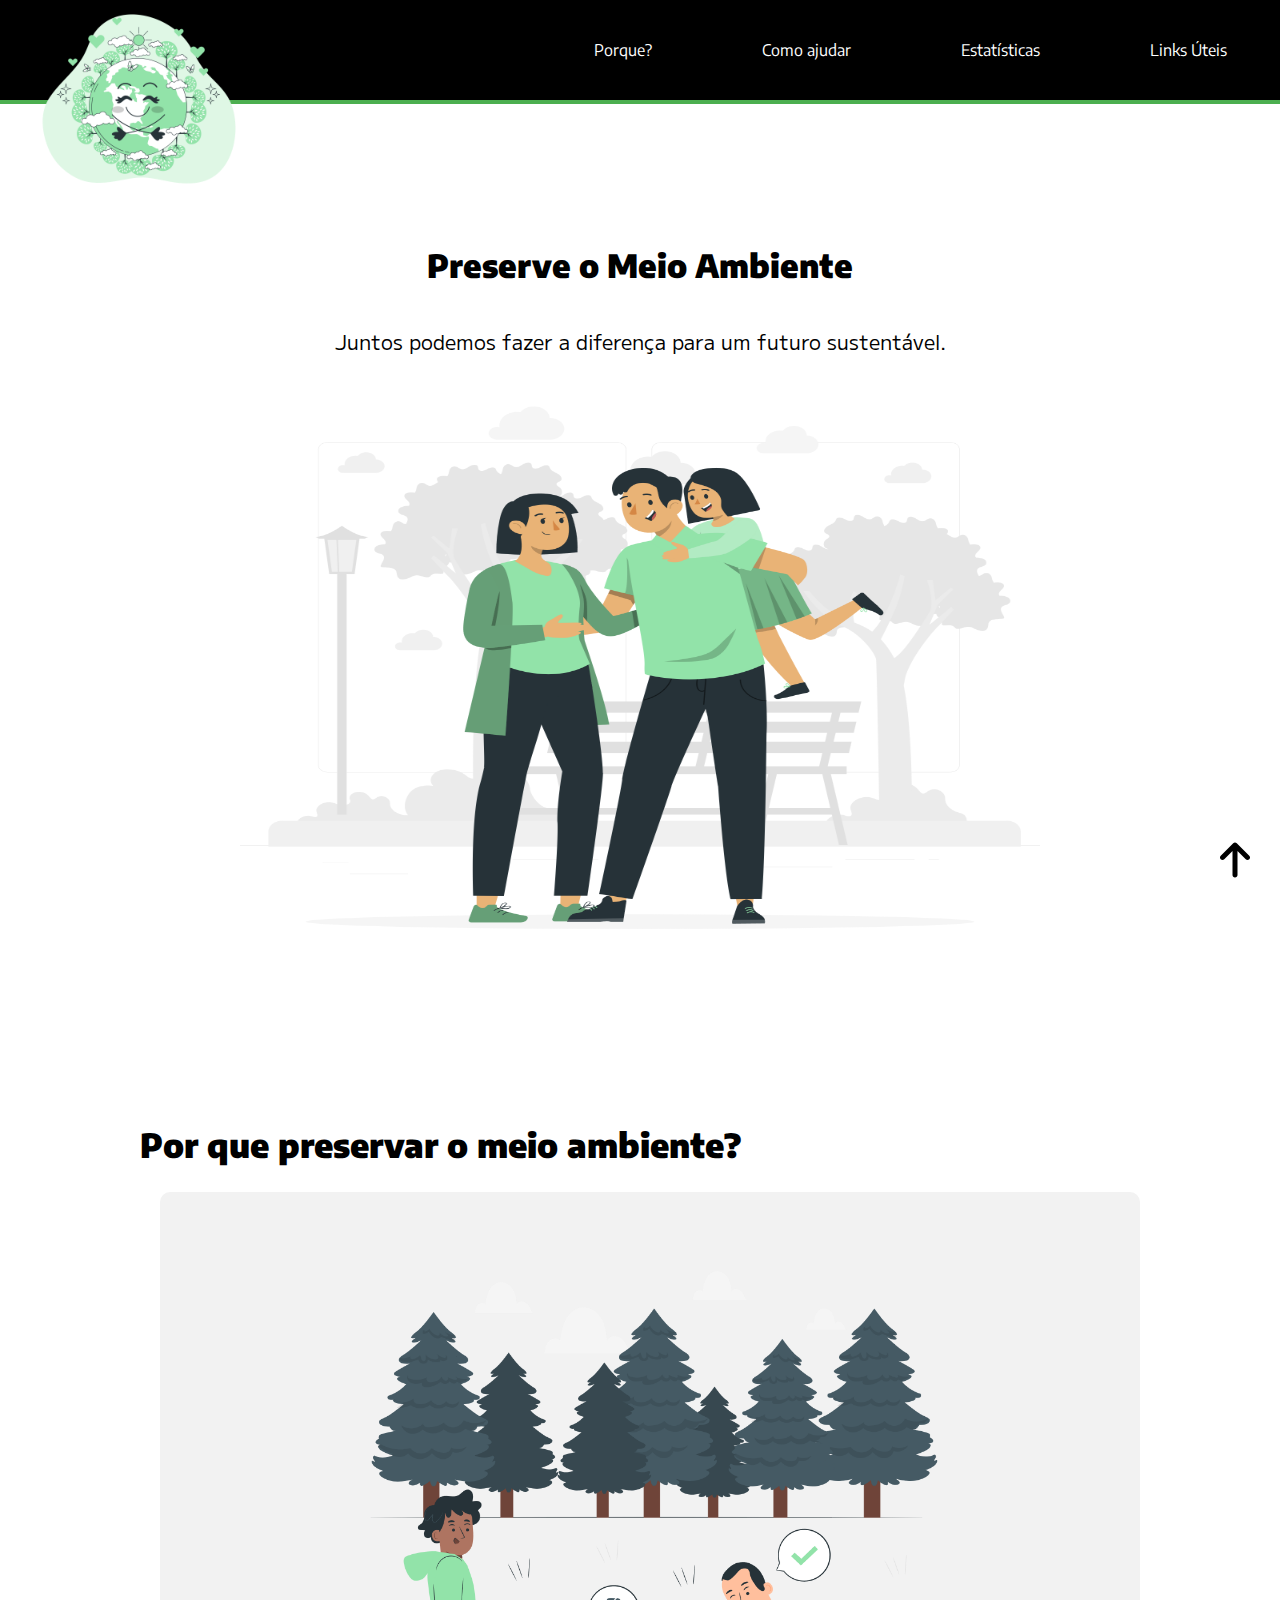
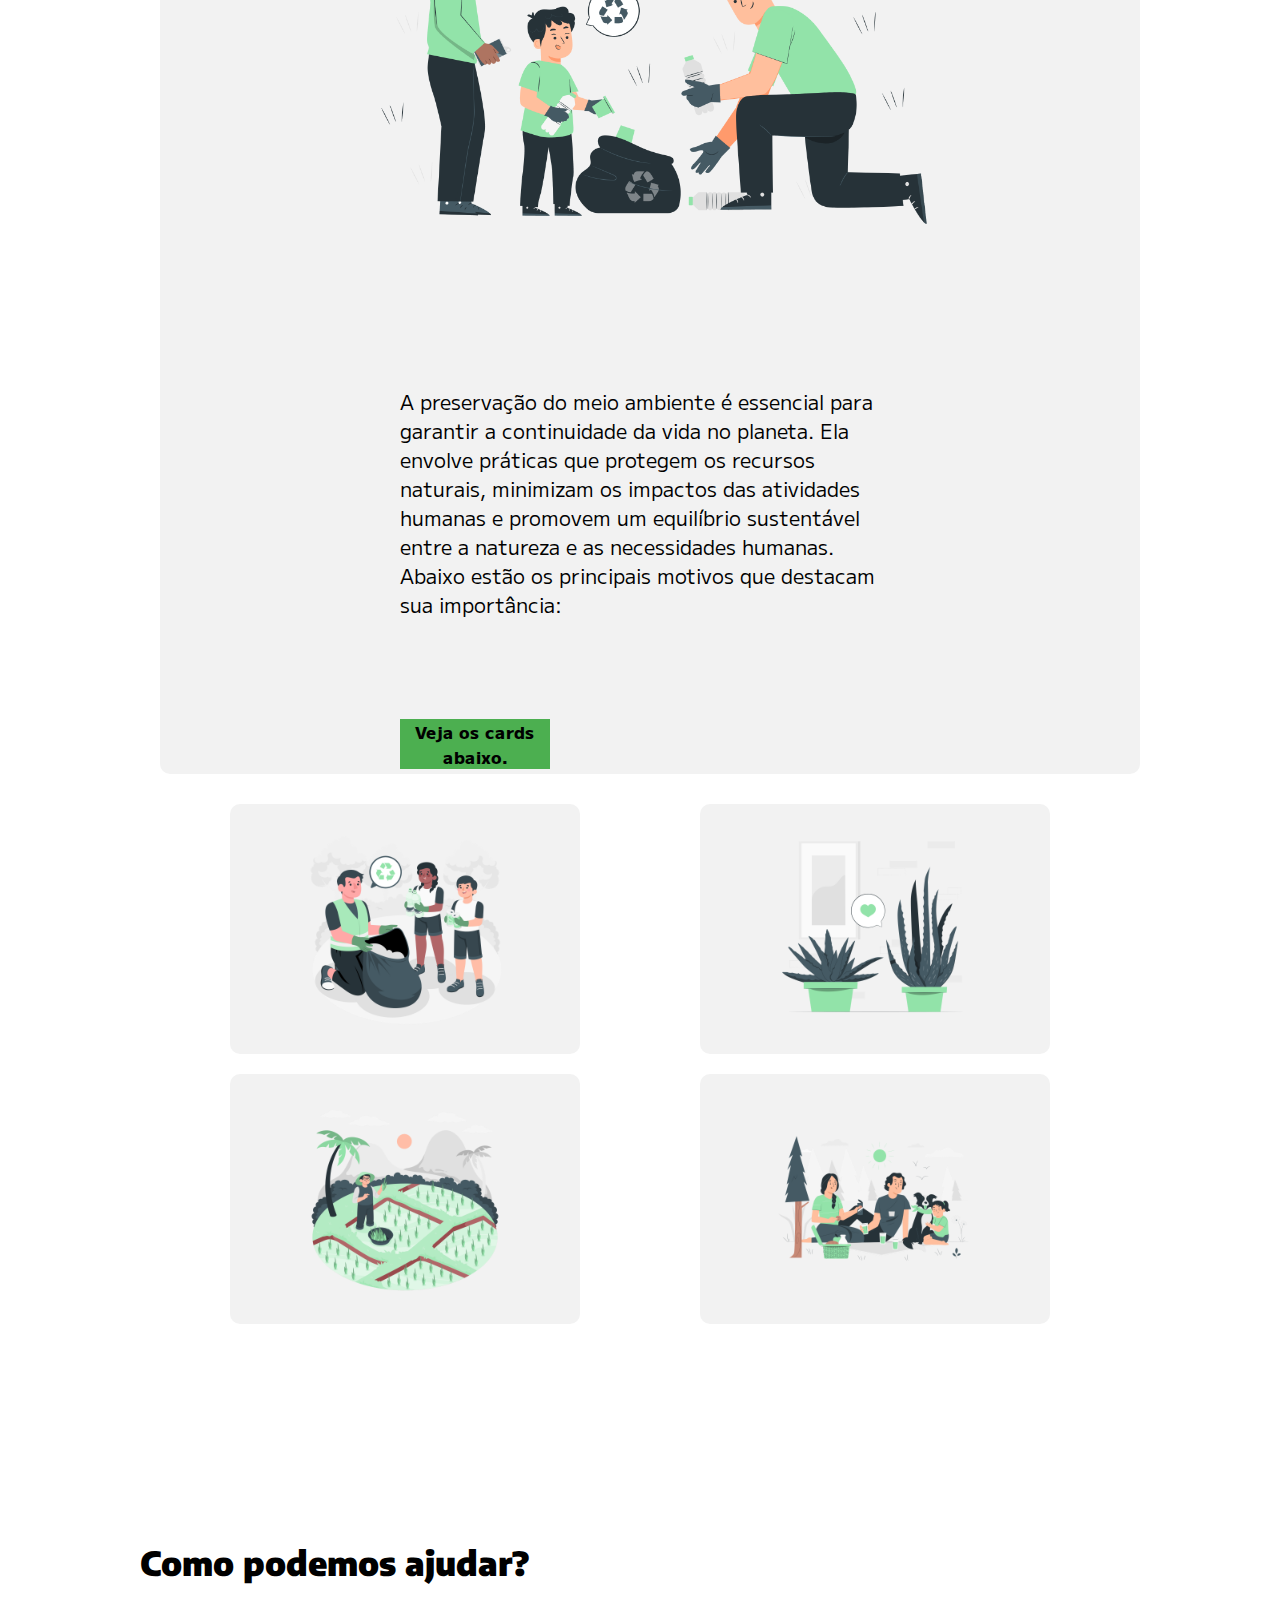
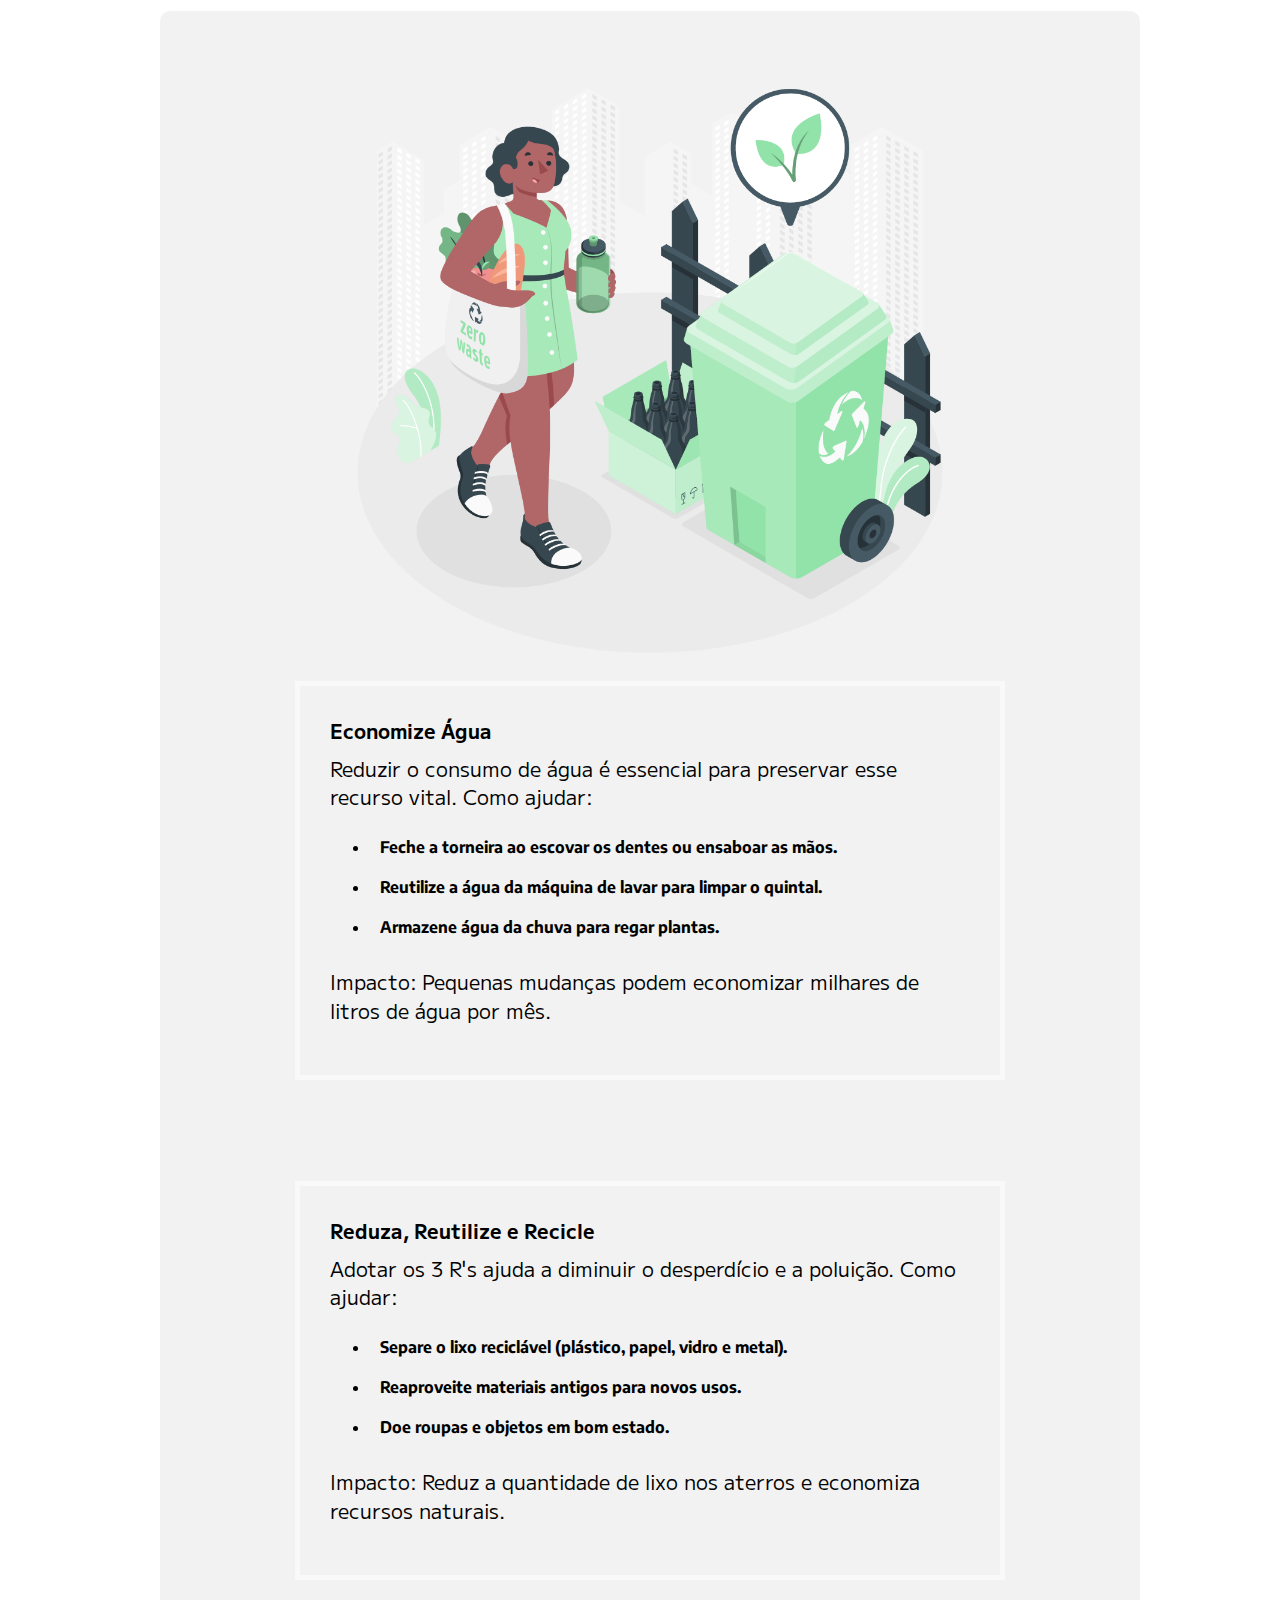
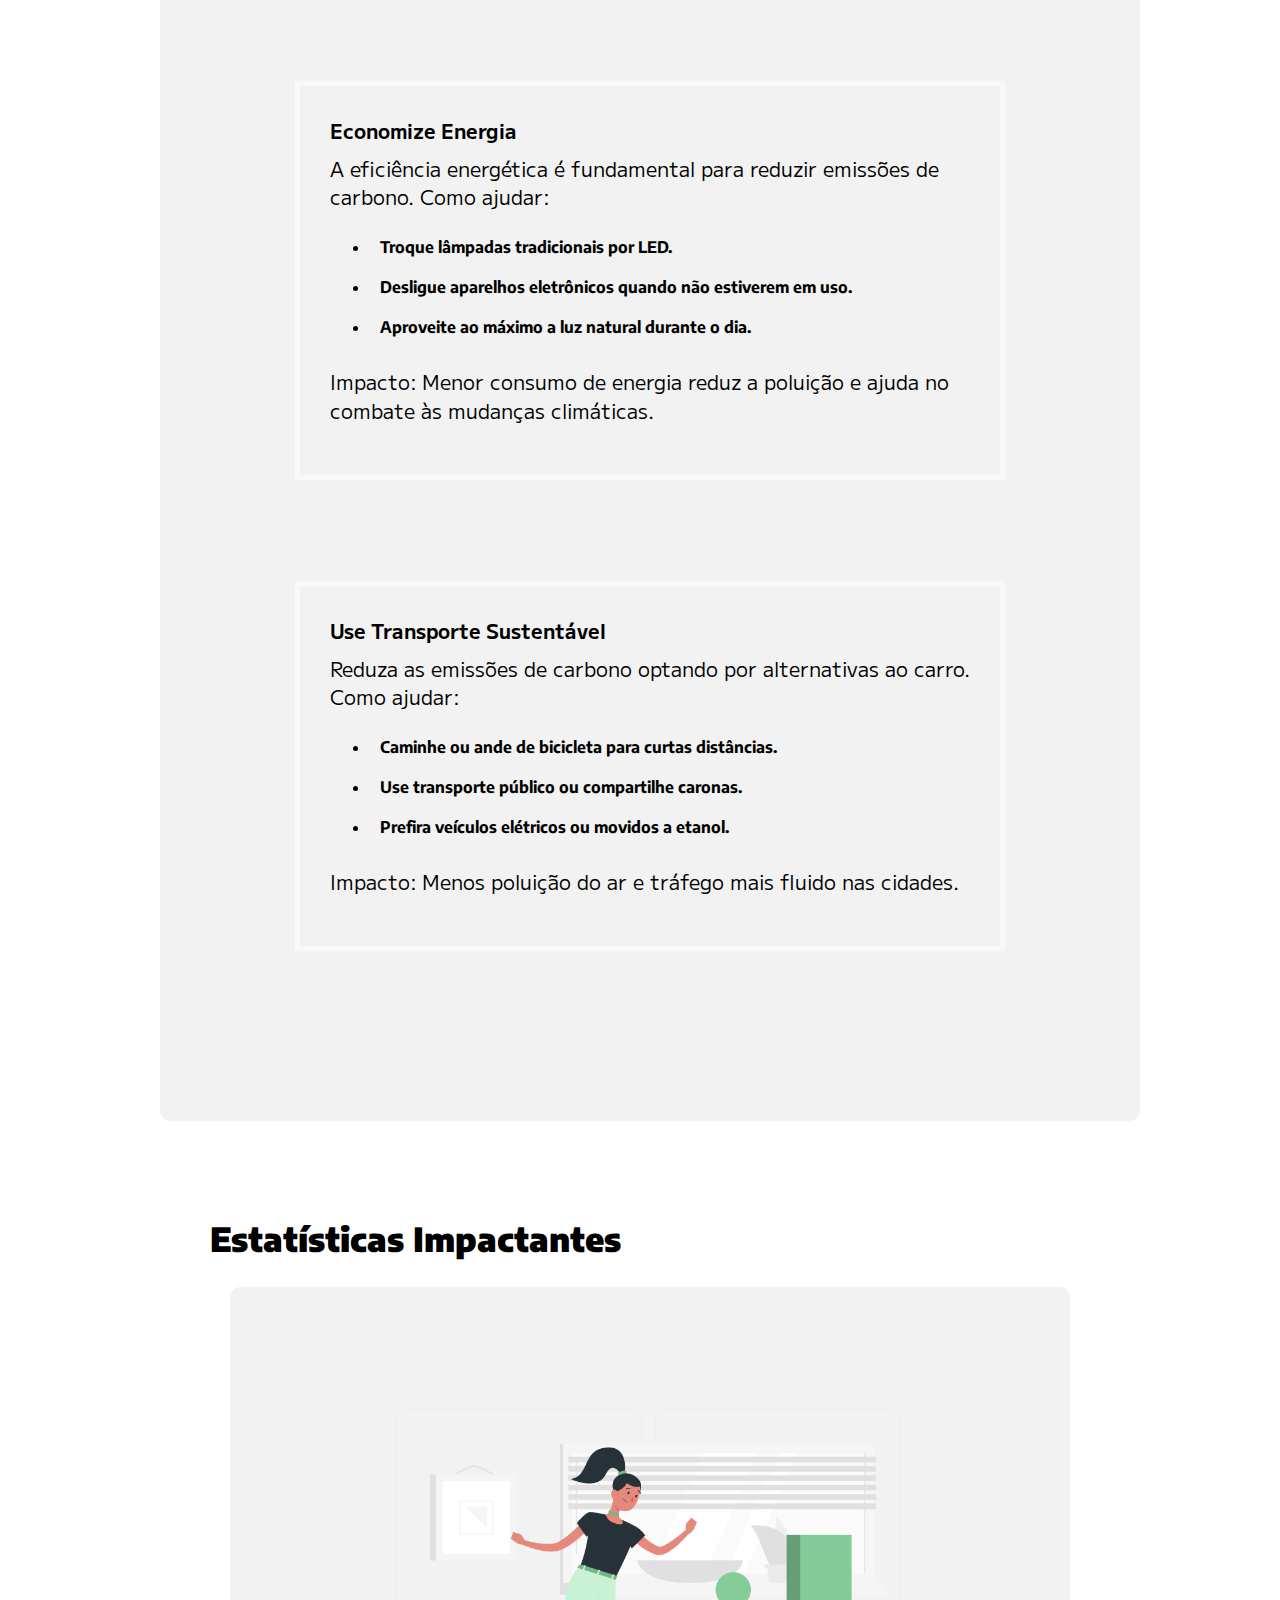
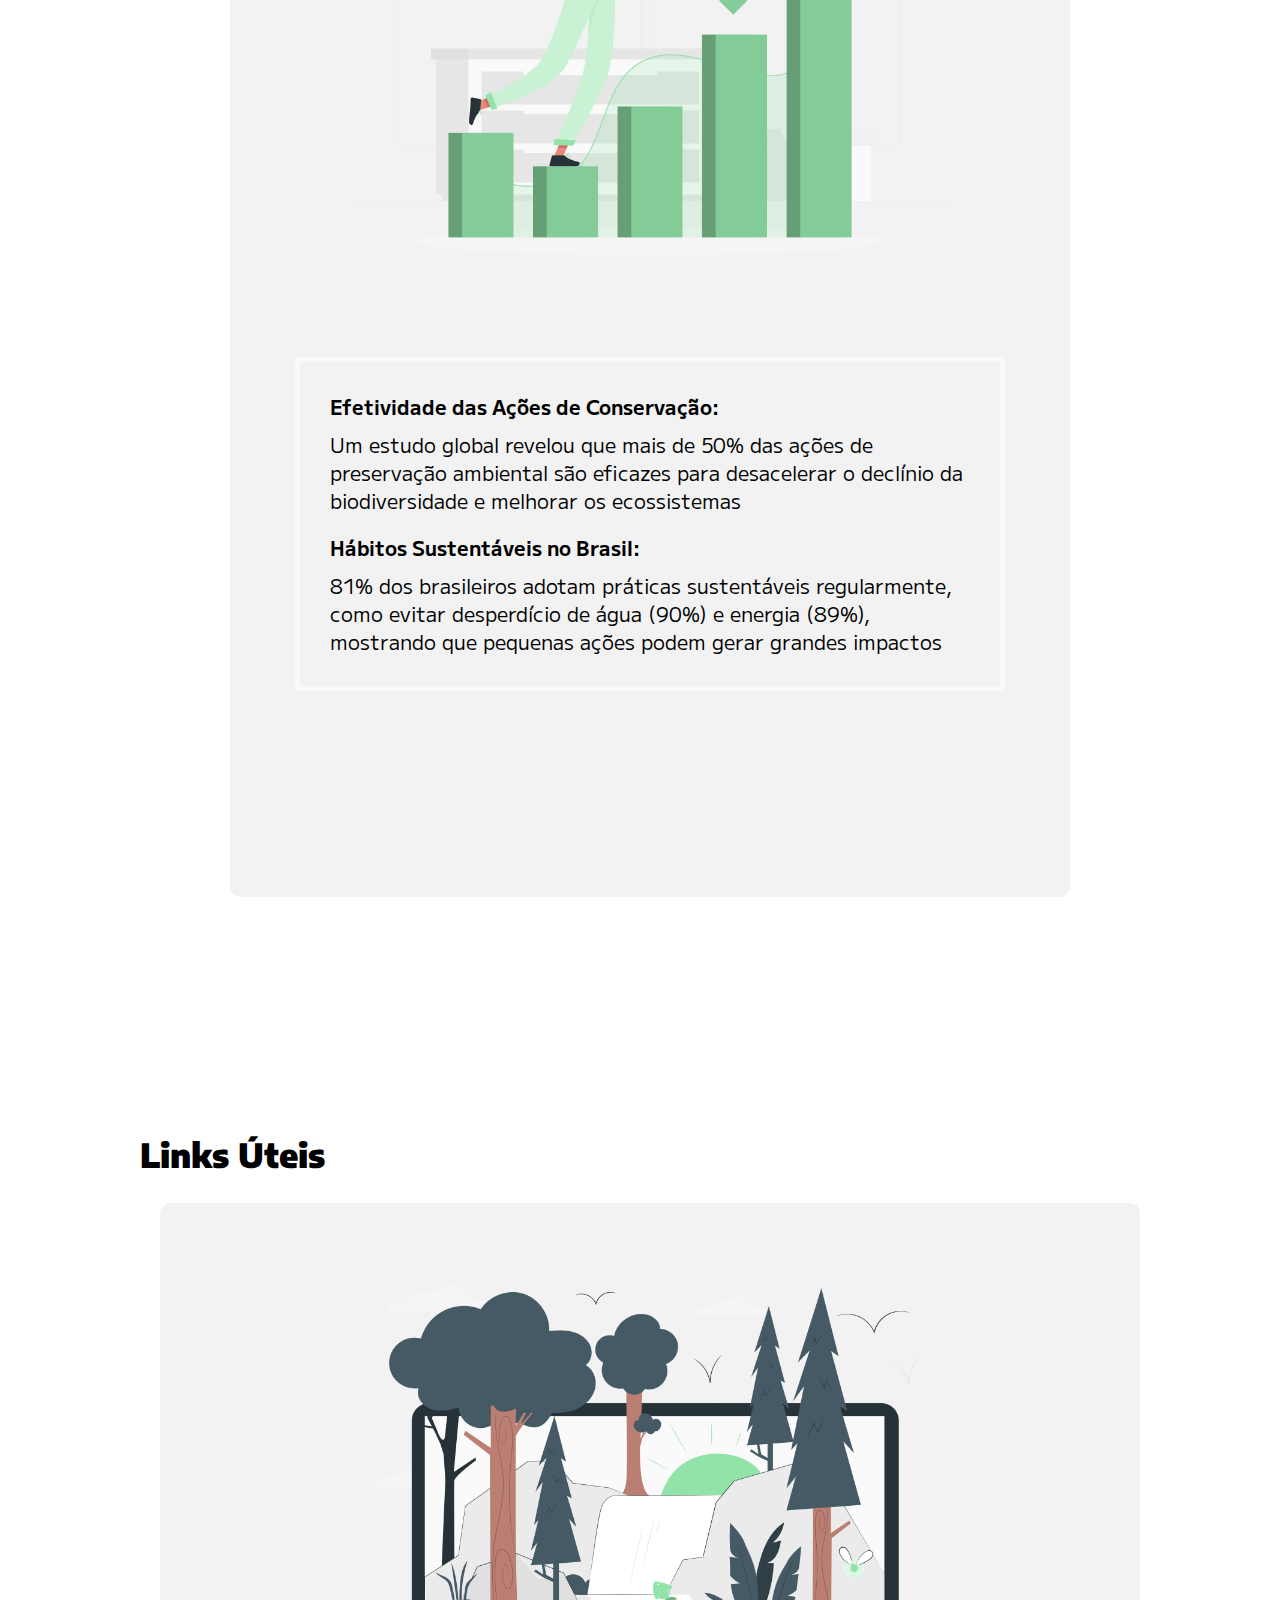
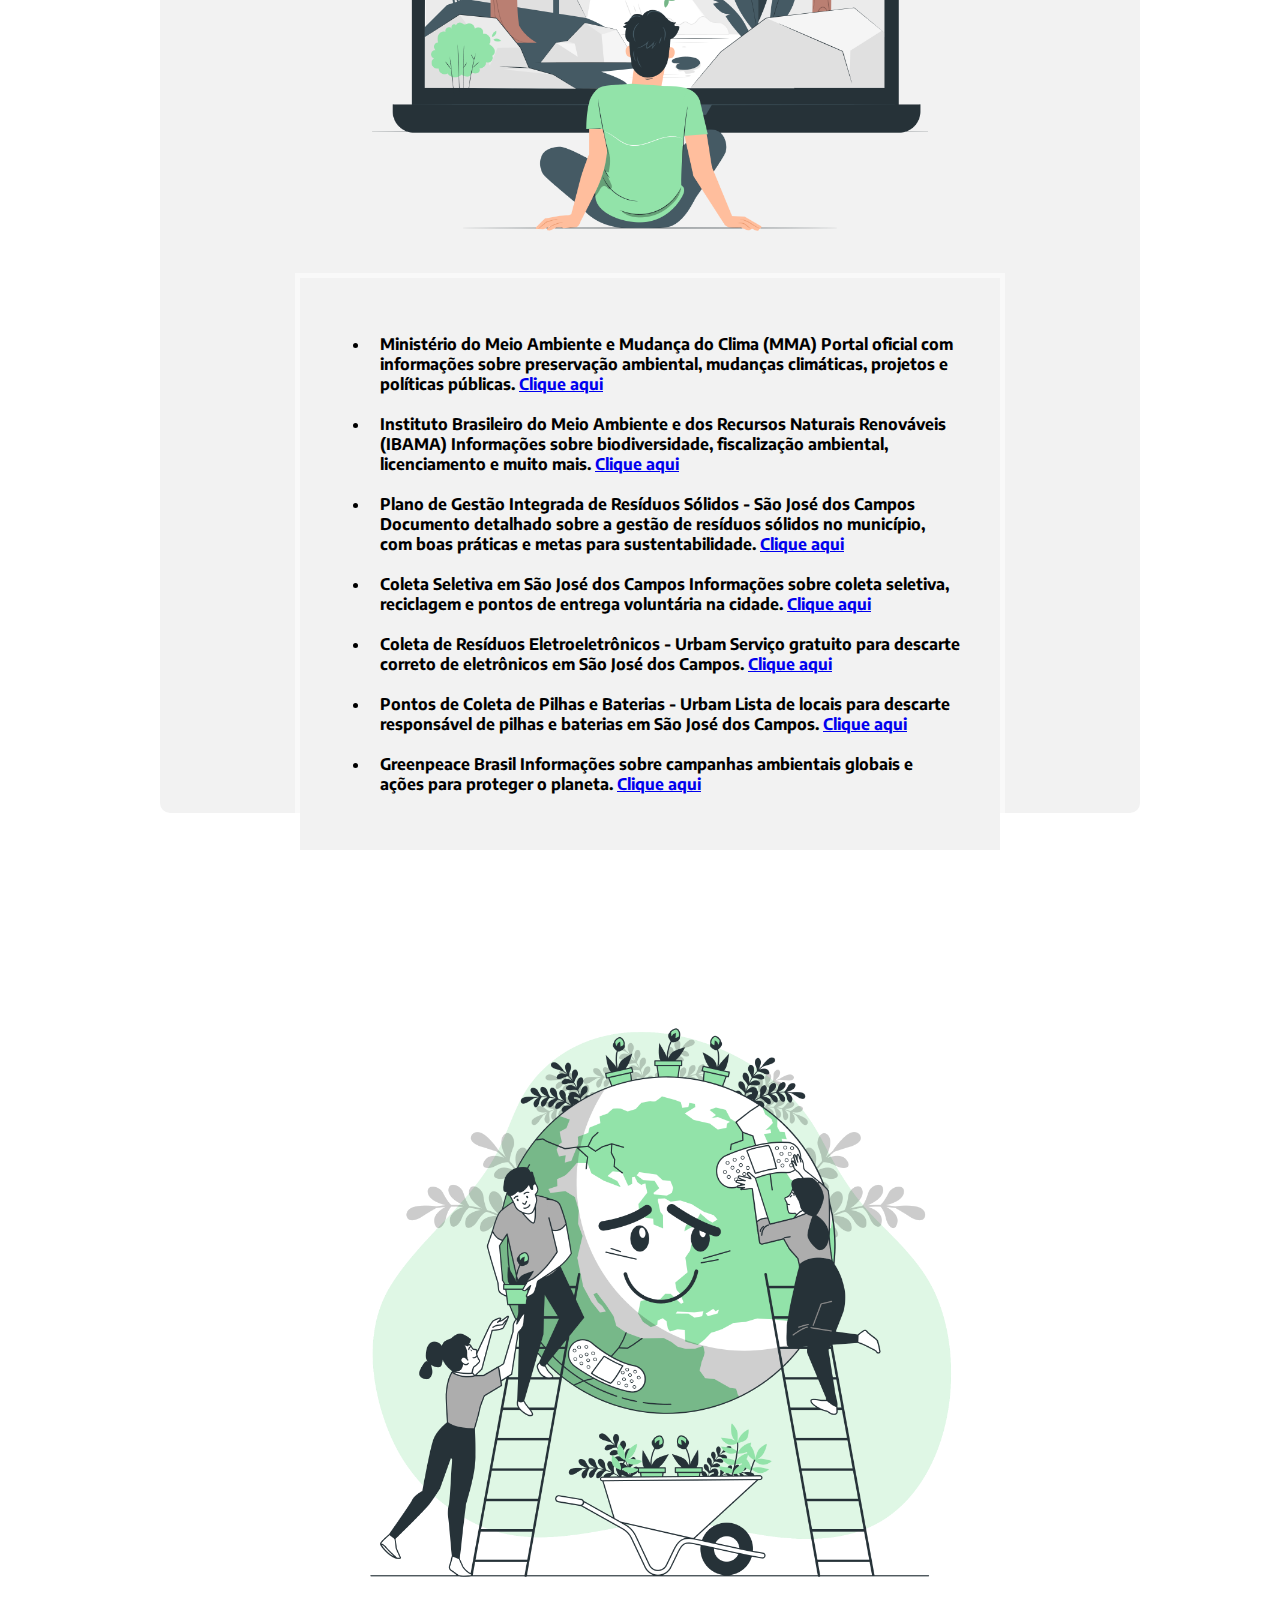
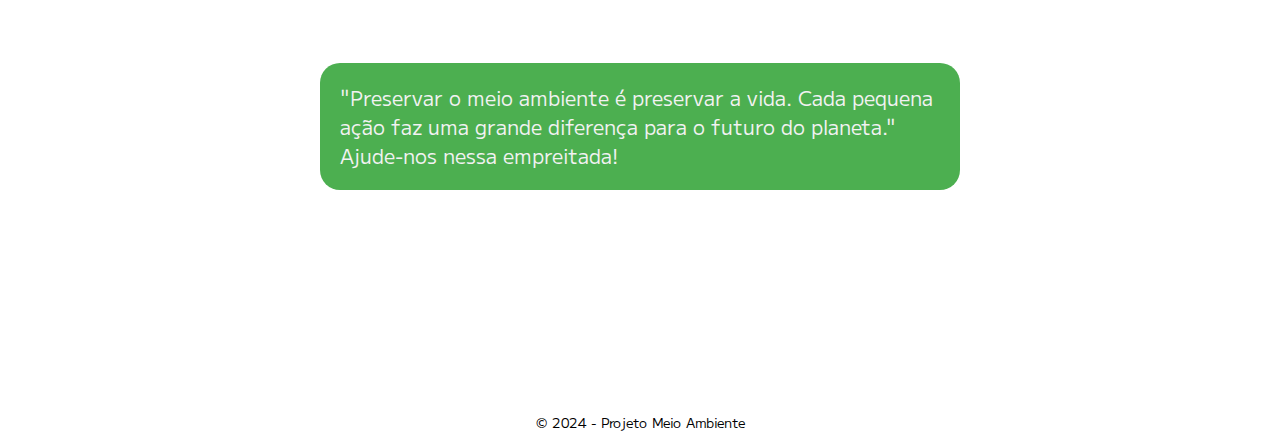
<file: index.html>
<!DOCTYPE html>
<html lang="pt-br">
  <head>
    <meta charset="utf-8" />
    <title>Preserve o meio ambiente!</title>
    <meta name="viewport" content="width=device-width, initial-scale=1" />
    <link rel="stylesheet" href="style.css" />
    <link rel="icon" type="image/x-icon" href="assets/planeta-terra.png" />
    <link
      href="https://fonts.googleapis.com/css2?family=Encode+Sans:wght@100;200;300;400;500;600;700;800;900&family=M+PLUS+1:wght@100;200;300;400;500;600;700;800;900&display=swap"
      rel="stylesheet"
    />
  </head>
  <body>
    <header>
      <figure>
        <a href="#home" id="logo"><img src="assets/Happy Earth-bro.png" /></a>
      </figure>
      <nav>
        <ul class="menu">
          <li><a href="#why">Porque?</a></li>
          <li><a href="#how">Como ajudar</a></li>
          <li><a href="#statistic">Estatísticas</a></li>
          <li><a href="#usefullinks">Links Úteis</a></li>
        </ul>
      </nav>
    </header>
    <section>
      <section id="hero">
        <h1>Preserve o Meio Ambiente</h1>
        <p>Juntos podemos fazer a diferença para um futuro sustentável.</p>
        <img src="assets/Asian family-rafiki.png" id="heroimg" />
      </section>
      <section id="why">
        <h2>Por que preservar o meio ambiente?</h2>
        <div class="center-container">
          <img
            class="center-img"
            src="assets/protecting the environment-pana.png"
          />
          <p class="center-description">
            A preservação do meio ambiente é essencial para garantir a
            continuidade da vida no planeta. Ela envolve práticas que protegem
            os recursos naturais, minimizam os impactos das atividades humanas e
            promovem um equilíbrio sustentável entre a natureza e as
            necessidades humanas. Abaixo estão os principais motivos que
            destacam sua importância: <br />
            <span id="veja">Veja os cards abaixo.</span>
          </p>
        </div>
        <div class="container">
          <div class="card">
            <img src="assets/protecting the environment-amico.png" />
            <div class="card__content">
              <p class="card__title">
                Garantia da sobrevivência das gerações futuras
              </p>
              <p class="card__description">
                Preservar o meio ambiente significa assegurar que as próximas
                gerações tenham acesso a recursos naturais essenciais, como água
                potável, ar limpo e alimentos.
              </p>
            </div>
          </div>
          <div class="card">
            <img src="assets/aloe vera-pana.png" />
            <div class="card__content">
              <p class="card__title">Proteção da biodiversidade</p>
              <p class="card__description">
                A biodiversidade é essencial para o equilíbrio dos ecossistemas,
                pois cada espécie tem um papel vital, como a polinização e o
                controle de pragas. A destruição de habitats naturais ameaça
                inúmeras espécies, causando desequilíbrios que afetam todo o
                ecossistema.
              </p>
            </div>
          </div>
          <div class="card">
            <img src="assets/rice field-amico.png" />
            <div class="card__content">
              <p class="card__title">Combate às mudanças climáticas</p>
              <p class="card__description">
                A preservação ambiental reduz os impactos das mudanças
                climáticas com ações como reflorestamento, redução do
                desmatamento e uso de energias renováveis, ajudando a diminuir
                emissões de gases e prevenir desastres climáticos.
              </p>
            </div>
          </div>
          <div class="card">
            <img src="assets/Quality time in nature-pana.png" />
            <div class="card__content">
              <p class="card__title">Qualidade de vida</p>
              <p class="card__description">
                Um ambiente saudável melhora a qualidade de vida, enquanto a
                poluição do ar, água e solo pode causar graves problemas de
                saúde. Preservar o meio ambiente garante condições mais seguras
                e saudáveis para todos.
              </p>
            </div>
          </div>
        </div>
      </section>
      <section id="how">
        <h2>Como podemos ajudar?</h2>
        <div class="center-container">
          <img class="center-img" src="assets/Eco conscious-amico.png" />
          <div class="card-info">
            <div class="card-info-content">
              <p class="card-info-title">Economize Água</p>
              <p class="card-info-description">
                Reduzir o consumo de água é essencial para preservar esse
                recurso vital. Como ajudar:
              </p>
              <ul class="lists">
                <li>
                  Feche a torneira ao escovar os dentes ou ensaboar as mãos.
                </li>
                <li>
                  Reutilize a água da máquina de lavar para limpar o quintal.
                </li>
                <li>Armazene água da chuva para regar plantas.</li>
              </ul>
              <p>
                Impacto: Pequenas mudanças podem economizar milhares de litros
                de água por mês.
              </p>
            </div>
          </div>
          <div class="card-info">
            <div class="card-info-content">
              <p class="card-info-title">Reduza, Reutilize e Recicle</p>
              <p class="card-info-description">
                Adotar os 3 R's ajuda a diminuir o desperdício e a poluição.
                Como ajudar:
              </p>
              <ul class="lists">
                <li>
                  Separe o lixo reciclável (plástico, papel, vidro e metal).
                </li>
                <li>Reaproveite materiais antigos para novos usos.</li>
                <li>Doe roupas e objetos em bom estado.</li>
              </ul>
              <p>
                Impacto: Reduz a quantidade de lixo nos aterros e economiza
                recursos naturais.
              </p>
            </div>
          </div>
          <div class="card-info">
            <div class="card-info-content">
              <p class="card-info-title">Economize Energia</p>
              <p class="card-info-description">
                A eficiência energética é fundamental para reduzir emissões de
                carbono. Como ajudar:
              </p>
              <ul class="lists">
                <li>Troque lâmpadas tradicionais por LED.</li>
                <li>
                  Desligue aparelhos eletrônicos quando não estiverem em uso.
                </li>
                <li>Aproveite ao máximo a luz natural durante o dia.</li>
              </ul>
              <p>
                Impacto: Menor consumo de energia reduz a poluição e ajuda no
                combate às mudanças climáticas.
              </p>
            </div>
          </div>
          <div class="card-info">
            <div class="card-info-content">
              <p class="card-info-title">Use Transporte Sustentável</p>
              <p class="card-info-description">
                Reduza as emissões de carbono optando por alternativas ao carro.
                Como ajudar:
              </p>
              <ul class="lists">
                <li>Caminhe ou ande de bicicleta para curtas distâncias.</li>
                <li>Use transporte público ou compartilhe caronas.</li>
                <li>Prefira veículos elétricos ou movidos a etanol.</li>
              </ul>
              <p>
                Impacto: Menos poluição do ar e tráfego mais fluido nas cidades.
              </p>
            </div>
          </div>
        </div>
        <section>
          <h2 id="statistic">Estatísticas Impactantes</h2>
          <div class="center-container">
            <img class="center-img" src="assets/Statistics-rafiki.png" />
            <div class="card-info">
              <div class="card-info-content">
                <p class="card-info-title">
                  Efetividade das Ações de Conservação:
                </p>
                <p class="card-info-description">
                  Um estudo global revelou que mais de 50% das ações de
                  preservação ambiental são eficazes para desacelerar o declínio
                  da biodiversidade e melhorar os ecossistemas
                </p>
                <br />
                <p class="card-info-title">Hábitos Sustentáveis no Brasil:</p>
                <p class="card-info-description">
                  81% dos brasileiros adotam práticas sustentáveis regularmente,
                  como evitar desperdício de água (90%) e energia (89%),
                  mostrando que pequenas ações podem gerar grandes impactos
                </p>
              </div>
            </div>
          </div>
        </section>
      </section>
      <section id="usefullinks">
        <h2>Links Úteis</h2>
        <div class="center-container">
          <img
            class="center-img"
            src="assets/Nature on screen-pana.png"
            alt=""
          />
          <div class="card-info">
            <div class="card-info-content">
              <ul class="lists">
                <li>
                  Ministério do Meio Ambiente e Mudança do Clima (MMA) Portal
                  oficial com informações sobre preservação ambiental, mudanças
                  climáticas, projetos e políticas públicas.
                  <a href="https://www.gov.br/mma/pt-br">Clique aqui</a>
                </li>
                <li>
                  Instituto Brasileiro do Meio Ambiente e dos Recursos Naturais
                  Renováveis (IBAMA) Informações sobre biodiversidade,
                  fiscalização ambiental, licenciamento e muito mais.
                  <a href="https://www.gov.br/ibama/pt-br">Clique aqui</a>
                </li>
                <li>
                  Plano de Gestão Integrada de Resíduos Sólidos - São José dos
                  Campos Documento detalhado sobre a gestão de resíduos sólidos
                  no município, com boas práticas e metas para sustentabilidade.
                  <a
                    href="https://smastr16.blob.core.windows.net/cpla/2017/05/sao-jose-dos-campos.pdf"
                    >Clique aqui</a
                  >
                </li>
                <li>
                  Coleta Seletiva em São José dos Campos Informações sobre
                  coleta seletiva, reciclagem e pontos de entrega voluntária na
                  cidade.
                  <a
                    href="https://www.sjc.sp.gov.br/servicos/manutencao-da-cidade/simisa/residuos-solidos/"
                    >Clique aqui</a
                  >
                </li>
                <li>
                  Coleta de Resíduos Eletroeletrônicos - Urbam Serviço gratuito
                  para descarte correto de eletrônicos em São José dos Campos.
                  <a href="https://www.urbam.com.br/coleta_eletronicos"
                    >Clique aqui</a
                  >
                </li>
                <li>
                  Pontos de Coleta de Pilhas e Baterias - Urbam Lista de locais
                  para descarte responsável de pilhas e baterias em São José dos
                  Campos.
                  <a href="https://www.urbam.com.br/coleta_pilhas"
                    >Clique aqui</a
                  >
                </li>
                <li>
                  Greenpeace Brasil Informações sobre campanhas ambientais
                  globais e ações para proteger o planeta.
                  <a href="https://www.greenpeace.org/brasil/">Clique aqui</a>
                </li>
              </ul>
            </div>
          </div>
        </div>
      </section>

      <section>
        <div class="end">
          <img src="assets/Save the Earth-bro.png" class="center-img" />
          <p>
            "Preservar o meio ambiente é preservar a vida. Cada pequena ação faz
            uma grande diferença para o futuro do planeta."
            <br />Ajude-nos nessa empreitada!
          </p>
        </div>
      </section>

      <div id="topo">
        <a href="#logo"
          ><svg xmlns="http://www.w3.org/2000/svg" viewBox="0 0 384 512">
            <path
              d="M214.6 41.4c-12.5-12.5-32.8-12.5-45.3 0l-160 160c-12.5 12.5-12.5 32.8 0 45.3s32.8 12.5 45.3 0L160 141.2 160 448c0 17.7 14.3 32 32 32s32-14.3 32-32l0-306.7L329.4 246.6c12.5 12.5 32.8 12.5 45.3 0s12.5-32.8 0-45.3l-160-160z"
            /></svg
        ></a>
      </div>
    </section>
    <footer><p>&copy; 2024 - Projeto Meio Ambiente</p></footer>
  </body>
</html>
</file>
<file: style.css>
body {
  margin: 0;
  padding: 0;
}
header {
  background-color: #000;
  height: 100px;
  border-bottom: 4px solid #4caf50;
  display: flex;
  justify-content: space-between;
  align-items: center;
  width: 100%;
}
h1,
h2,
h3 {
  font-family: "Encode Sans", sans-serif;
  font-weight: 900;
}
p {
  font-family: "M PLUS 1", sans-serif;
  font-weight: 400;
  font-size: 15pt;
}
#hero {
  text-align: center;
  padding: 50px;
  display: flex;
  align-items: center;
  justify-content: center;
  flex-wrap: wrap;
  flex-direction: column;
}
#logo {
  img {
    margin-top: 100px;
    width: 200px;
    height: 200px;
  }
  img:hover {
    -webkit-animation: rotate-scale-down 0.9s linear both;
    animation: rotate-scale-down 0.9s linear both;
  }
}
.menu,
li.menu {
  list-style: none;
  margin: 0;
  padding: 0;
  font-family: "Encode Sans", sans-serif;
}
.menu {
  li {
    display: inline-block;
    padding: 20px;
    padding-left: 30px;
    margin: 40px 20px 40px 20px;
    text-align: center;
    --bg: #000;
    --hover-bg: #6f9a62;
    --hover-text: #000;
    color: #fff;
    cursor: pointer;
    border: 1px solid var(--bg);
    border-radius: 4px;
    padding: 0.8em 2em;
    background: var(--bg);
    transition: 0.2s;
  }
  a {
    text-decoration: none;
    color: inherit;
  }
}
.menu {
  li:hover {
    color: var(--hover-text);
    transform: translate(-0.25rem, -0.25rem);
    background: var(--hover-bg);
    box-shadow: 0.25rem 0.25rem var(--bg);
  }
  li:active {
    transform: translate(0);
    box-shadow: none;
  }
}
#heroimg {
  width: 800px;
  height: 600px;
}

#topo {
  position: fixed;
  right: 30px;
  bottom: 30px;
  width: 30px;
  height: 30px;
  border-radius: 50%;
}
#logo {
  width: 30px;
  height: 30px;
}

*::-webkit-scrollbar {
  height: 9px;
  width: 9px;
}
*::-webkit-scrollbar-track {
  border-radius: 0px;
  background-color: #dfe9eb;
}

*::-webkit-scrollbar-track:hover {
  background-color: #b8c0c2;
}

*::-webkit-scrollbar-track:active {
  background-color: #b8c0c2;
}

*::-webkit-scrollbar-thumb {
  border-radius: 4px;
  background-color: #4caf50;
}

*::-webkit-scrollbar-thumb:hover {
  background-color: #4caf50;
}

*::-webkit-scrollbar-thumb:active {
  background-color: #4caf50;
}

section {
  padding: 70px;
}
.center-container {
  display: flex;
  justify-content: space-around;
  align-items: center;
  padding-bottom: 50px;
  padding: 35px;
  margin-left: 20px;
  border-radius: 10px;
  box-shadow: 0 0 0 5px #ffffff80;
  background-color: #f2f2f2;
  flex-wrap: wrap;
}
.center-img {
  width: 600px;
  height: 600px;
  padding: 20px;
}
h2 {
  text-align: left;
  font-size: 25pt;
}
#veja {
  position: absolute;
  width: 150px;
  height: 50px;
  font-weight: 800;
  background-color: #4caf50;
  margin-top: 100px;
  text-align: center;
  font-size: 13pt;
}
.container {
  display: flex;
  justify-content: space-around;
  align-items: center;
  padding: 30px;
  flex-wrap: wrap;
  img {
    width: 200px;
    height: 200px;
    border-radius: 10px;
  }
}
.card {
  position: relative;
  width: 350px;
  height: 250px;
  background-color: #f2f2f2;
  border-radius: 10px;
  display: flex;
  align-items: center;
  justify-content: center;
  overflow: hidden;
  perspective: 1000px;
  box-shadow: 0 0 0 5px #ffffff80;
  transition: all 0.6s cubic-bezier(0.175, 0.885, 0.32, 1.275);
  cursor: pointer;
  margin-bottom: 20px;
}

.card:hover {
  transform: scale(1.05);
  box-shadow: 0 8px 16px rgba(255, 255, 255, 0.2);
}

.card__content {
  position: absolute;
  top: 0;
  left: 0;
  width: 100%;
  height: 100%;
  padding: 20px;
  box-sizing: border-box;
  background-color: #f2f2f2;
  transform: rotateX(-90deg);
  transform-origin: bottom;
  transition: all 0.6s cubic-bezier(0.175, 0.885, 0.32, 1.275);
}

.card:hover .card__content {
  transform: rotateX(0deg);
}

.card__title {
  margin: 0;
  font-size: 24px;
  color: #333;
  font-weight: 700;
}

.card__description {
  margin: 10px 0 0;
  font-size: 14px;
  color: #777;
  line-height: 1.4;
}

.card-info {
  position: relative;
  width: 700px;
  height: 500px;
  border-radius: 10px;
  display: flex;
  align-items: center;
  justify-content: space-around;
  padding: 20px;
  flex-wrap: wrap;
  box-sizing: border-box;
}
.card-info-description {
  margin: 10px 0 0;
  line-height: 1.4;
}
.card-info-title {
  margin: 0;
  font-weight: 700;
  font-size: 15pt;
}
.card-info-content {
  position: absolute;
  top: 0;
  left: 0;
  background-color: #f2f2f2;
  box-shadow: 0 0 0 5px #ffffff80;
  padding: 30px;
}
.center-description {
  padding: 100px;
  width: 500px;
}
.lists {
  font-family: "Encode Sans", sans-serif;
  font-weight: 700;
  box-sizing: content-box;
  li {
    padding: 10px;
  }
}

.end {
  display: flex;
  justify-content: center;
  align-items: center;
  margin: 30px;
  flex-wrap: wrap;
  img {
    margin-left: 40px;
  }
  p {
    background-color: #4caf50;
    color: #f2f2f2;
    border-radius: 20px;
    width: 600px;
    padding: 20px;
    margin: 40px;
  }
}
footer {
  p {
    font-size: 10pt;
    text-align: center;
  }
}
@-webkit-keyframes rotate-scale-down {
  0% {
    -webkit-transform: scale(1) rotateZ(0);
    transform: scale(1) rotateZ(0);
  }
  50% {
    -webkit-transform: scale(0.5) rotateZ(180deg);
    transform: scale(0.5) rotateZ(180deg);
  }
  100% {
    -webkit-transform: scale(1) rotateZ(360deg);
    transform: scale(1) rotateZ(360deg);
  }
}
@keyframes rotate-scale-down {
  0% {
    -webkit-transform: scale(1) rotateZ(0);
    transform: scale(1) rotateZ(0);
  }
  50% {
    -webkit-transform: scale(0.5) rotateZ(180deg);
    transform: scale(0.5) rotateZ(180deg);
  }
  100% {
    -webkit-transform: scale(1) rotateZ(360deg);
    transform: scale(1) rotateZ(360deg);
  }
}
/* Media query para dispositivos móveis */
@media (max-width: 800px) {
  header {
    height: 100%;
    width: 100%;
    flex-direction: column; /*Altere a Flex Layout*/
    align-items: center;
  }
  ul {
    display: flex;
    flex-direction: row;
    flex-wrap: wrap;
  }
  li {
    padding: 20px;
  }
}
</file>
